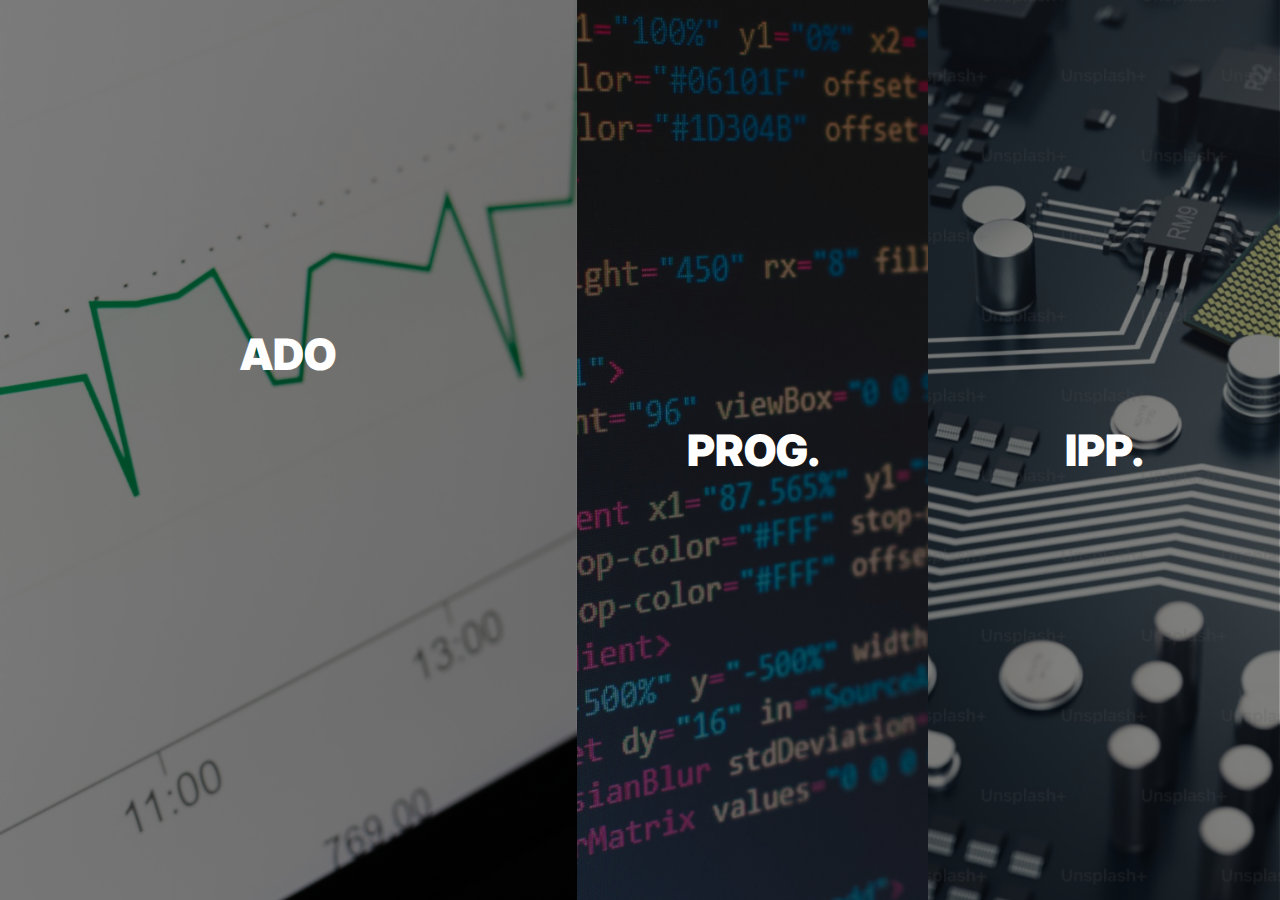
<file: index.html>
<!DOCTYPE html>
<html lang="en">
<head>
    <meta charset="UTF-8">
    <meta name="viewport" content="width=device-width, initial-scale=1.0">
    <link rel="preconnect" href="https://fonts.googleapis.com">
    <link rel="preconnect" href="https://fonts.gstatic.com" crossorigin>
    <link href="https://fonts.googleapis.com/css2?family=Inter:wght@100;200;300;400;500;600;700;800;900&display=swap" rel="stylesheet">
    <link rel="stylesheet" href="styles.css">
    <title>Document</title>
</head>
<body>
    <div class="orientaciones">
        <div class="orientaciones__orientation">
            <a href="ado.html"><h2>ADO</h2></a>
            <p class="orientaciones__desc">El técnico en Administración de las Organizaciones al terminar sus estudios estará capacitado para administrar eficientemente recursos e insertarse profesionalmente en todo tipo de organizaciones, adaptándose al cambio creciente de tecnologías y mercados a través del desarrollo de un perfil profesional proactivo e innovador.</p>
        </div>
        <div class="orientaciones__orientation">
            <a href="prog.html"><h2>PROG.</h2></a>
            <p class="orientaciones__desc">El Técnico en Programación está capacitado para resolver los diferentes problemas que se presenten en el ejercicio de su profesión.</p>
        </div>
        <div class="orientaciones__orientation">
            <a href="ipp.html"><h2>IPP.</h2></a>
            <p class="orientaciones__desc">El técnico en Informática Personal y Profesional estará capacitado para desarrollar las competencias generales y especificas para: montar e instalar, operar y mantener los componentes, productos, equipos e instalaciones informáticas y electrónicas.</p>
        </div>
    </div>
</body>
</html>
</file>
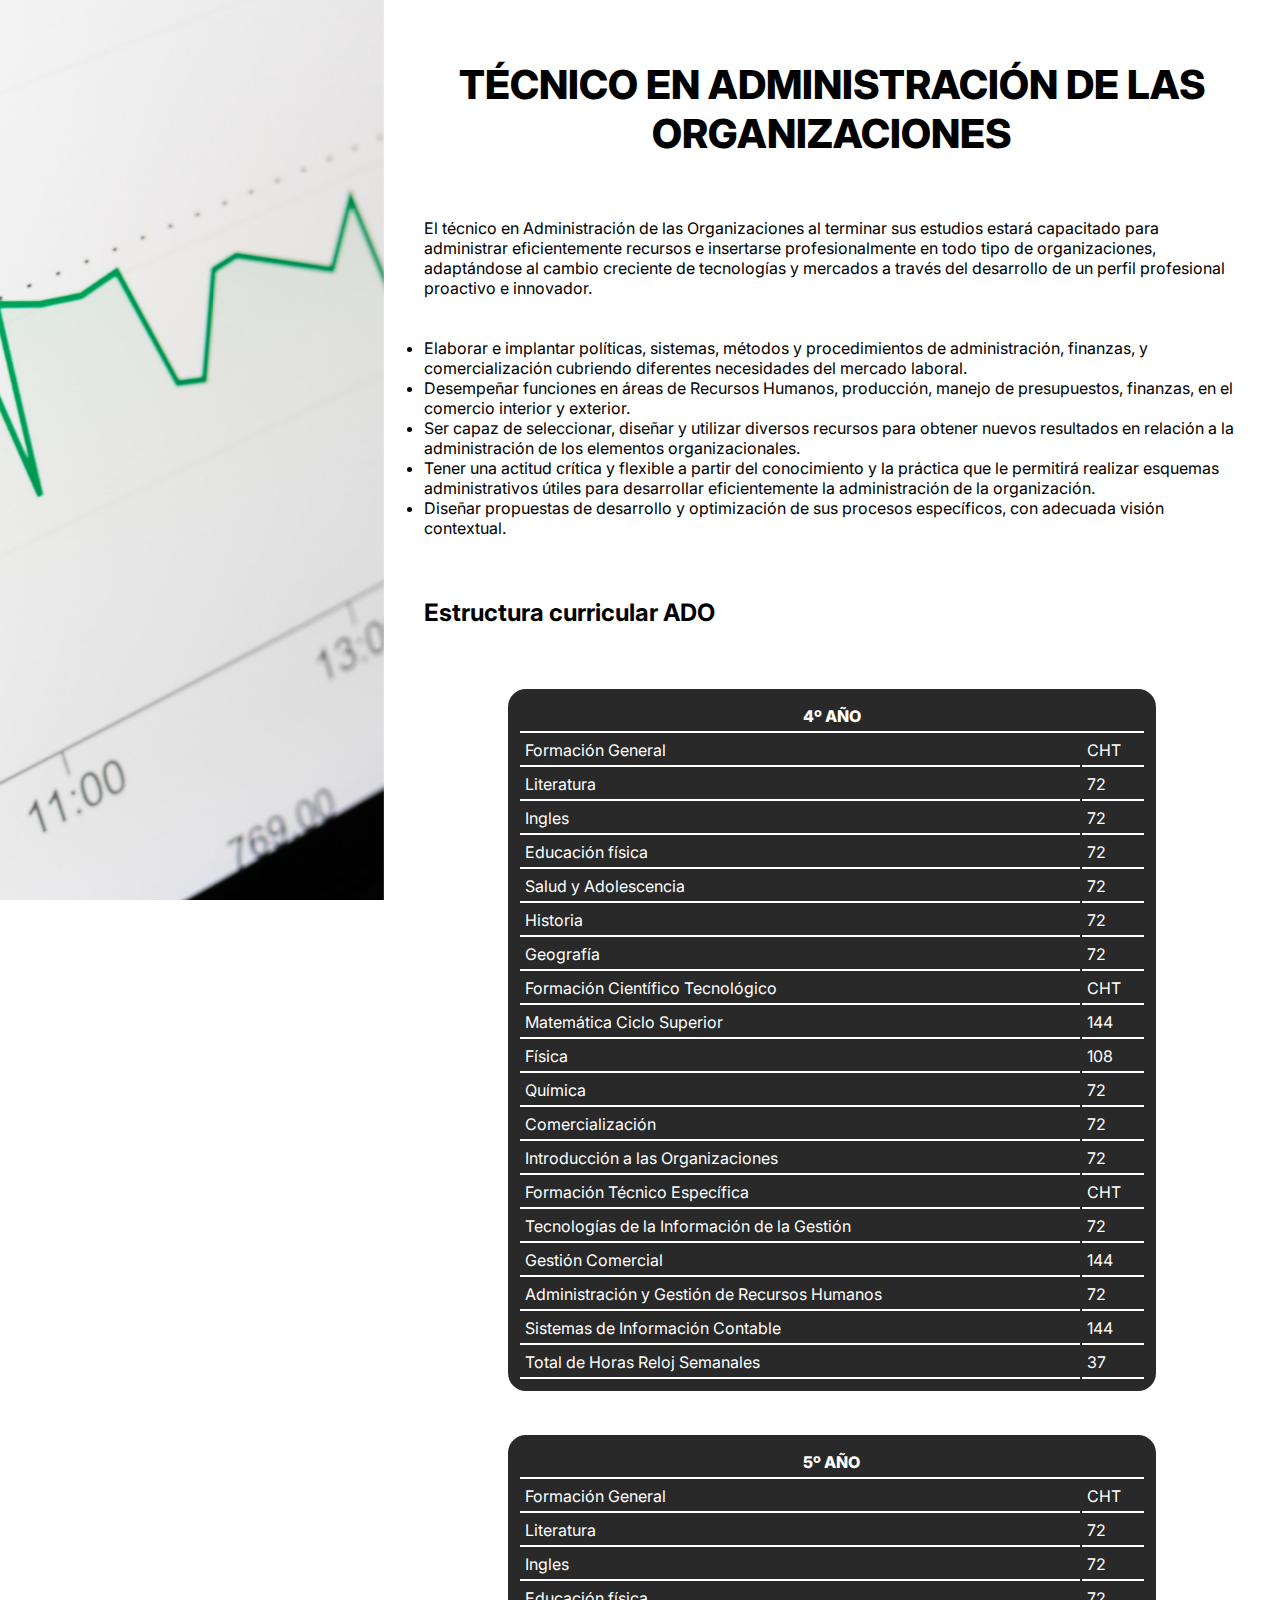
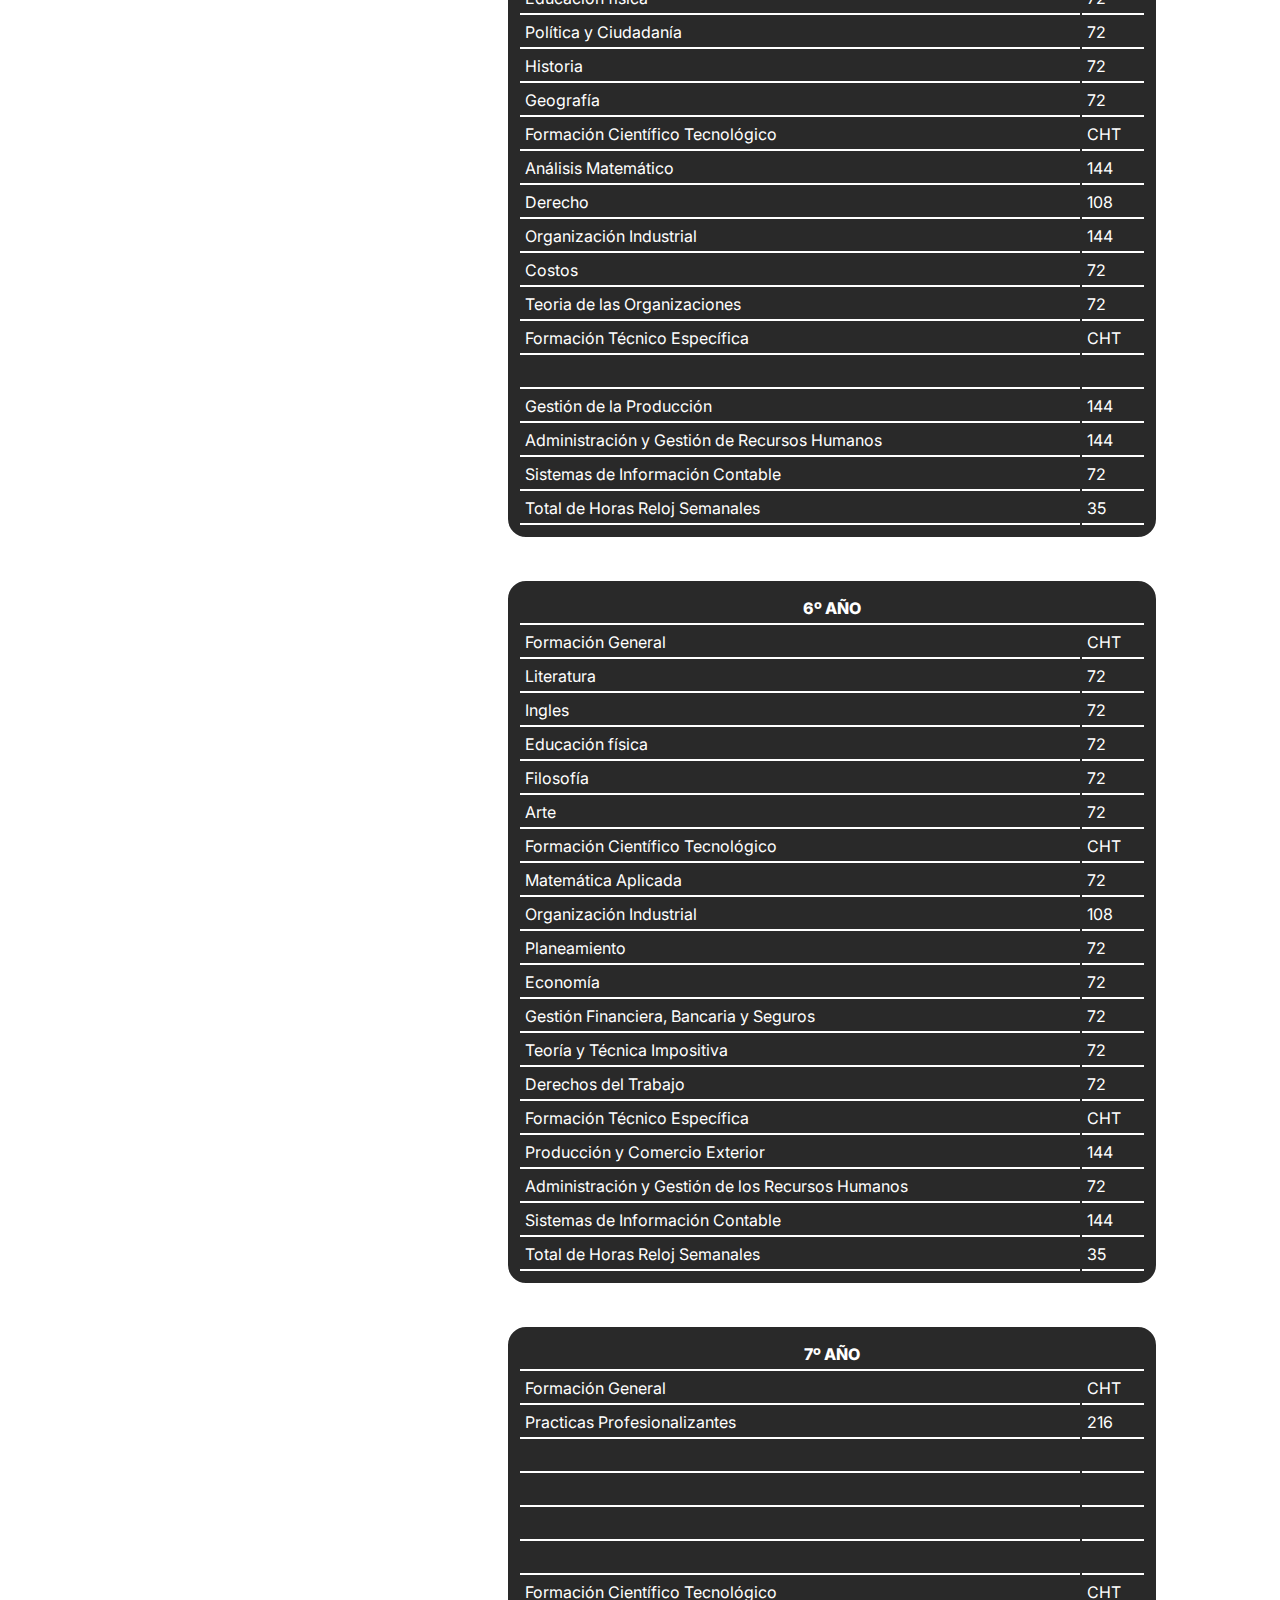
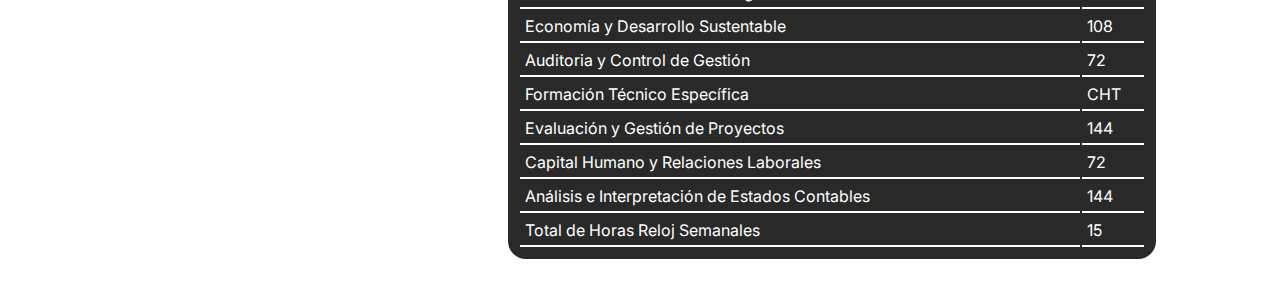
<file: ado.html>
<!DOCTYPE html>
<html lang="en">
<head>
    <meta charset="UTF-8">
    <meta name="viewport" content="width=device-width, initial-scale=1.0">
    <link rel="preconnect" href="https://fonts.googleapis.com">
    <link rel="preconnect" href="https://fonts.gstatic.com" crossorigin>
    <link href="https://fonts.googleapis.com/css2?family=Inter:wght@100;200;300;400;500;600;700;800;900&display=swap" rel="stylesheet">
    <link rel="stylesheet" href="css/ado.css">   
    <title>Document</title>
</head>
<body>
    <div class="container">
        <div class="izquierda"></div>

        <div class="derecha">
            <h1>TÉCNICO EN ADMINISTRACIÓN DE LAS ORGANIZACIONES</h1>
            <p>El técnico en Administración de las Organizaciones al terminar sus estudios estará capacitado para administrar eficientemente recursos e insertarse profesionalmente en todo tipo de organizaciones, adaptándose al cambio creciente de tecnologías y mercados a través del desarrollo de un perfil profesional proactivo e innovador.</p>
            <ul>
                <li>Elaborar e implantar políticas, sistemas, métodos y procedimientos de administración, finanzas, y comercialización cubriendo diferentes necesidades del mercado laboral.</li>
                <li>Desempeñar funciones en áreas de Recursos Humanos, producción, manejo de presupuestos, finanzas, en el comercio interior y exterior.</li>
                <li>Ser capaz de seleccionar, diseñar y utilizar diversos recursos para obtener nuevos resultados en relación a la administración de los elementos organizacionales.</li>
                <li>Tener una actitud crítica y flexible a partir del conocimiento y la práctica que le permitirá realizar esquemas administrativos útiles para desarrollar eficientemente la administración de la organización.</li>
                <li>Diseñar propuestas de desarrollo y optimización de sus procesos específicos, con adecuada visión contextual.</li>
            </ul>

            <h2>Estructura curricular ADO</h2>

            <div class="cuarto">

              <table class="curricula">
              
                <tr>
              
                  <td colspan="2" class="anio">4º AÑO</td>
              
                </tr>
              
                <tr>
              
                  <td width="90%" class="sub_tit">Formación General</td>
              
                  <td width="10%" class="hora">CHT</td>
              
                </tr>
              
                <tr>
              
                  <td class="materias">Literatura</td>
              
                  <td class="hora">72</td>
              
                </tr>
              
                <tr>
              
                  <td class="materias">Ingles</td>
              
                  <td class="hora">72</td>
              
                </tr>
              
                <tr>
              
                  <td class="materias">Educación física</td>
              
                  <td class="hora">72</td>
              
                </tr>
              
                <tr>
              
                  <td class="materias">Salud y Adolescencia</td>
              
                  <td class="hora">72</td>
              
                </tr>
              
                <tr>
              
                  <td class="materias">Historia</td>
              
                  <td class="hora">72</td>
              
                </tr>
              
                
              
                <tr>
              
                  <td class="materias">Geografía</td>
              
                  <td class="hora">72</td>
              
                </tr>
              
                
              
                <tr>
              
                  <td class="sub_tit">Formación Científico Tecnológico</td>
              
                  <td class="hora">CHT</td>
              
                </tr>
              
                <tr>
              
                  <td class="materias">Matemática Ciclo Superior </td>
              
                  <td class="hora">144</td>
              
                </tr>
              
                <tr>
              
                  <td class="materias">Física</td>
              
                  <td class="hora">108</td>
              
                </tr>
              
                <tr>
              
                  <td class="materias">Química</td>
              
                  <td class="hora">72</td>
              
                </tr>
              
                <tr>
              
                  <td class="materias">Comercialización</td>
              
                  <td class="hora">72</td>
              
                </tr>
              
                <tr>
              
                  <td class="materias">Introducción a las Organizaciones  </td>
              
                  <td class="hora">72</td>
              
                </tr>
              
              
              
                <tr>
              
                  <td class="sub_tit">Formación Técnico Específica </td>
              
                  <td class="hora">CHT</td>
              
                </tr>
              
                <tr>
              
                  <td class="materias">Tecnologías de la Información de la Gestión </td>
              
                  <td class="hora">72</td>
              
                </tr>
              
                <tr>
              
                  <td class="materias">Gestión Comercial </td>
              
                  <td class="hora">144</td>
              
                </tr>
              
                <tr>
              
                  <td class="materias">Administración y Gestión de Recursos Humanos </td>
              
                  <td class="hora">72</td>
              
                </tr>
              
                <tr>
              
                  <td class="materias">Sistemas de Información Contable </td>
              
                  <td class="hora">144</td>
              
                </tr>
              
                <tr>
              
                  <td class="total">Total de Horas Reloj Semanales </td>
              
                  <td class="total">37</td>
              
                </tr>
              
              </table>
              
              </div>
              
              
              
              
              
              <div class="quinto">
              
              <table class="curricula">
              
                <tr>
              
                  <td colspan="2" class="anio">5º AÑO</td>
              
                </tr>
              
                <tr>
              
                  <td width="90%" class="sub_tit">Formación General</td>
              
                  <td width="10%" class="hora">CHT</td>
              
                </tr>
              
                <tr>
              
                  <td class="materias">Literatura</td>
              
                  <td class="hora">72</td>
              
                </tr>
              
                <tr>
              
                  <td class="materias">Ingles</td>
              
                  <td class="hora">72</td>
              
                </tr>
              
                <tr>
              
                  <td class="materias">Educación física</td>
              
                  <td class="hora">72</td>
              
                </tr>
              
                <tr>
              
                  <td class="materias">Política y Ciudadanía </td>
              
                  <td class="hora">72</td>
              
                </tr>
              
                <tr>
              
                  <td class="materias">Historia</td>
              
                  <td class="hora">72</td>
              
                </tr>
              
                
              
                <tr>
              
                  <td class="materias">Geografía</td>
              
                  <td class="hora">72</td>
              
                </tr>
              
                
              
                <tr>
              
                  <td class="sub_tit">Formación Científico Tecnológico</td>
              
                  <td class="hora">CHT</td>
              
                </tr>
              
                <tr>
              
                  <td class="materias">Análisis Matemático </td>
              
                  <td class="hora">144</td>
              
                </tr>
              
                <tr>
              
                  <td class="materias">Derecho</td>
              
                  <td class="hora">108</td>
              
                </tr>
              
                <tr>
              
                  <td class="materias">Organización Industrial </td>
              
                  <td class="hora">144</td>
              
                </tr>
              
                <tr>
              
                  <td class="materias">Costos</td>
              
                  <td class="hora">72</td>
              
                </tr>
              
                <tr>
              
                  <td class="materias">Teoria de las Organizaciones </td>
              
                  <td class="hora">72</td>
              
                </tr>
              
                
              
                <tr>
              
                  <td class="sub_tit">Formación Técnico Específica </td>
              
                  <td class="hora">CHT</td>
              
                </tr>
              
                <tr class="espacio">
              
                  <td class="materias">&nbsp;</td>
              
                  <td class="hora">&nbsp;</td>
              
                </tr>
              
                <tr>
              
                  <td class="materias">Gestión de la Producción </td>
              
                  <td class="hora">144</td>
              
                </tr>
              
                <tr>
              
                  <td class="materias">Administración y Gestión de Recursos Humanos </td>
              
                  <td class="hora">144</td>
              
                </tr>
              
                <tr>
              
                  <td class="materias">Sistemas de Información Contable </td>
              
                  <td class="hora">72</td>
              
                </tr>
              
                <tr>
              
                  <td class="total">Total de Horas Reloj Semanales </td>
              
                  <td class="total">35</td>
              
                </tr>
              
              </table>
              
              </div>
              
              
              
              
              
              
              
              
              
              
              
              
              
              <div class="sexto">
              
              <table class="curricula">
              
                <tr>
              
                  <td colspan="2" class="anio">6º AÑO</td>
              
                </tr>
              
                <tr>
              
                  <td width="90%" class="sub_tit">Formación General</td>
              
                  <td width="10%" class="hora">CHT</td>
              
                </tr>
              
                <tr>
              
                  <td class="materias">Literatura</td>
              
                  <td class="hora">72</td>
              
                </tr>
              
                <tr>
              
                  <td class="materias">Ingles</td>
              
                  <td class="hora">72</td>
              
                </tr>
              
                <tr>
              
                  <td class="materias">Educación física</td>
              
                  <td class="hora">72</td>
              
                </tr>
              
                <tr>
              
                  <td class="materias">Filosofía</td>
              
                  <td class="hora">72</td>
              
                </tr>
              
                <tr>
              
                  <td class="materias">Arte</td>
              
                  <td class="hora">72</td>
              
                </tr>
              
                
              
               
              
                <tr>
              
                  <td class="sub_tit">Formación Científico Tecnológico</td>
              
                  <td class="hora">CHT</td>
              
                </tr>
              
                <tr>
              
                  <td class="materias">Matemática Aplicada </td>
              
                  <td class="hora">72</td>
              
                </tr>
              
                <tr>
              
                  <td class="materias">Organización Industrial </td>
              
                  <td class="hora">108</td>
              
                </tr>
              
                <tr>
              
                  <td class="materias">Planeamiento</td>
              
                  <td class="hora">72</td>
              
                </tr>
              
                <tr>
              
                  <td class="materias">Economía</td>
              
                  <td class="hora">72</td>
              
                </tr>
              
                <tr>
              
                  <td class="materias">Gestión Financiera, Bancaria y Seguros </td>
              
                  <td class="hora">72</td>
              
                </tr>
              
                <tr>
              
                  <td class="materias">Teoría y Técnica Impositiva </td>
              
                  <td class="hora">72</td>
              
                </tr>
              
                <tr>
              
                  <td class="materias">Derechos del Trabajo </td>
              
                  <td class="hora">72</td>
              
                </tr>
              
                
              
                
              
                <tr>
              
                  <td class="sub_tit">Formación Técnico Específica </td>
              
                  <td class="hora">CHT</td>
              
                </tr>
              
                <tr>
              
                  <td class="materias">Producción y Comercio Exterior </td>
              
                  <td class="hora">144</td>
              
                </tr>
              
                <tr>
              
                  <td class="materias">Administración y Gestión de los Recursos Humanos </td>
              
                  <td class="hora">72</td>
              
                </tr>
              
                <tr>
              
                  <td class="materias">Sistemas de Información Contable </td>
              
                  <td class="hora">144</td>
              
                </tr>
              
                
              
                <tr>
              
                  <td class="total">Total de Horas Reloj Semanales </td>
              
                  <td class="total">35</td>
              
                </tr>
              
              </table>
              
              </div>
              
              
              
              <div class="septimo">
              
              <table class="curricula">
              
                <tr>
              
                  <td colspan="2" class="anio">7º AÑO</td>
              
                </tr>
              
                <tr>
              
                  <td width="90%" class="sub_tit">Formación General</td>
              
                  <td width="10%" class="hora">CHT</td>
              
                </tr>
              
                <tr>
              
                  <td class="materias">Practicas Profesionalizantes </td>
              
                  <td class="hora">216</td>
              
                </tr>
              
                <tr class="espacio">
              
                  <td class="materias">&nbsp;</td>
              
                  <td class="hora">&nbsp;</td>
              
                </tr>
              
                <tr class="espacio">
              
                  <td class="materias">&nbsp;</td>
              
                  <td class="hora">&nbsp;</td>
              
                </tr>
              
                <tr class="espacio">
              
                  <td class="materias">&nbsp;</td>
              
                  <td class="hora">&nbsp;</td>
              
                </tr>
              
                <tr class="espacio">
              
                  <td class="materias">&nbsp;</td>
              
                  <td class="hora">&nbsp;</td>
              
                </tr>
              
                
              
                
              
                
              
                <tr>
              
                  <td class="sub_tit">Formación Científico Tecnológico</td>
              
                  <td class="hora">CHT</td>
              
                </tr>
              
                <tr>
              
                  <td class="materias">Economía y Desarrollo Sustentable </td>
              
                  <td class="hora">108</td>
              
                </tr>
              
                <tr>
              
                  <td class="materias">Auditoria y Control de Gestión </td>
              
                  <td class="hora">72</td>
              
                </tr>
              
              
                
              
               
              
                <tr>
              
                  <td class="sub_tit">Formación Técnico Específica </td>
              
                  <td class="hora">CHT</td>
              
                </tr>
              
                <tr>
              
                  <td class="materias">Evaluación y Gestión de Proyectos </td>
              
                  <td class="hora">144</td>
              
                </tr>
              
                <tr>
              
                  <td class="materias">Capital Humano y Relaciones Laborales </td>
              
                  <td class="hora">72</td>
              
                </tr>
              
                <tr>
              
                  <td class="materias">Análisis e Interpretación de Estados Contables </td>
              
                  <td class="hora">144</td>
              
                </tr>
              
                
              
                <tr>
              
                  <td class="total">Total de Horas Reloj Semanales </td>
              
                  <td class="total">15</td>
              
                </tr>
              
              </table>
              
              </div>

                
        </div>
    </div>
</body>
</html>
</file>
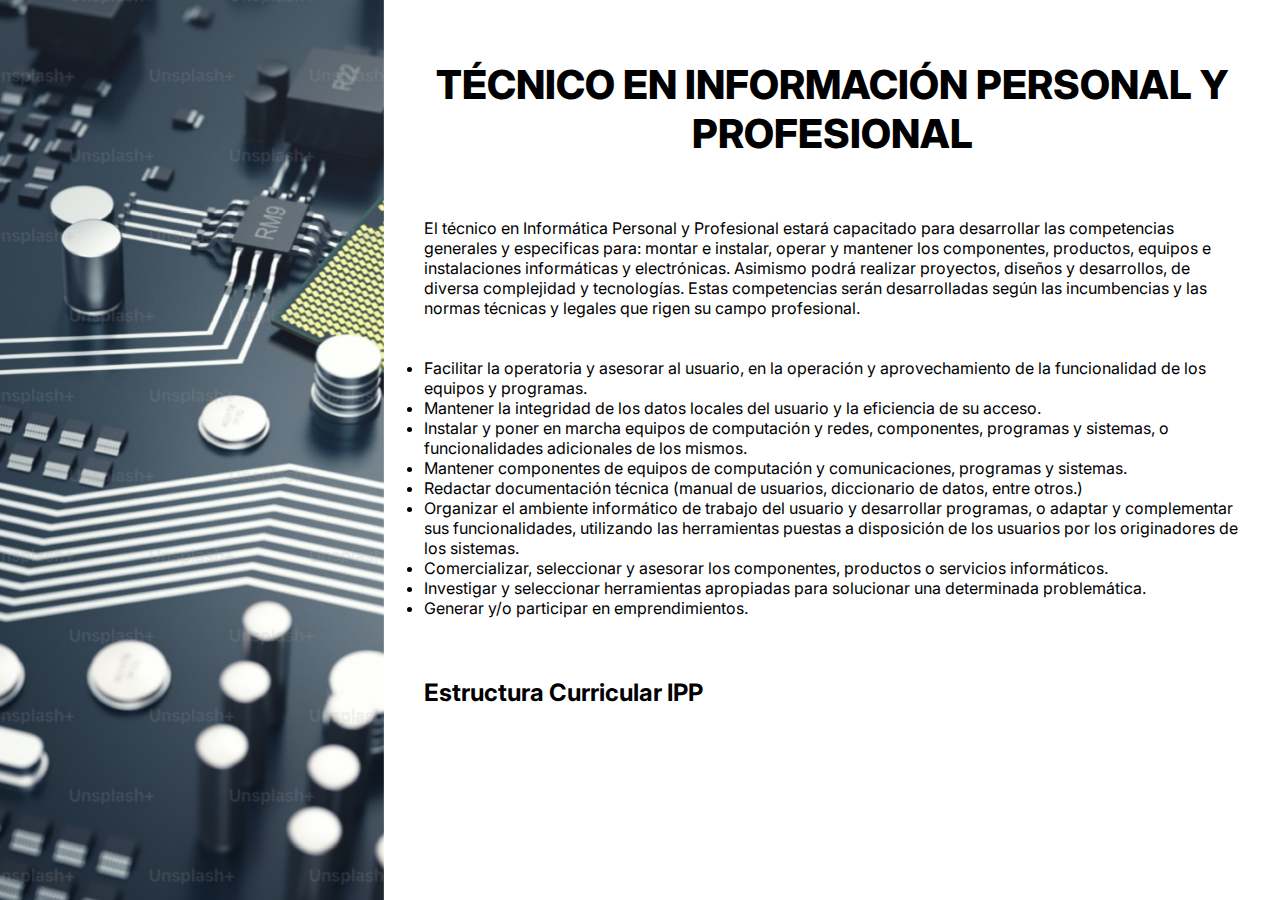
<file: ipp.html>
<!DOCTYPE html>
<html lang="en">
<head>
    <meta charset="UTF-8">
    <meta name="viewport" content="width=device-width, initial-scale=1.0">
    <link rel="preconnect" href="https://fonts.googleapis.com">
    <link rel="preconnect" href="https://fonts.gstatic.com" crossorigin>
    <link href="https://fonts.googleapis.com/css2?family=Inter:wght@100;200;300;400;500;600;700;800;900&display=swap" rel="stylesheet">
    <link rel="stylesheet" href="css/ipp.css">   
    <title>Document</title>
</head>
<body>
    <div class="container">
        <div class="izquierda"></div>

        <div class="derecha">
            <h1>TÉCNICO EN INFORMACIÓN PERSONAL Y PROFESIONAL</h1>
            <p>El técnico en Informática Personal y Profesional estará capacitado para desarrollar las competencias generales y especificas para: montar e instalar, operar y mantener los componentes, productos, equipos e instalaciones informáticas y electrónicas. Asimismo podrá realizar proyectos, diseños y desarrollos, de diversa complejidad y tecnologías. Estas competencias serán desarrolladas según las incumbencias y las normas técnicas y legales que rigen su campo profesional.</p>
            <ul>
                <li>Facilitar la operatoria y asesorar al usuario, en la operación y aprovechamiento de la funcionalidad de los equipos y programas.</li>
                <li>Mantener la integridad de los datos locales del usuario y la eficiencia de su acceso.</li>
                <li>Instalar y poner en marcha equipos de computación y redes, componentes, programas y sistemas, o funcionalidades adicionales de los mismos.</li>
                <li>Mantener componentes de equipos de computación y comunicaciones, programas y sistemas.</li>
                <li>Redactar documentación técnica (manual de usuarios, diccionario de datos, entre otros.)</li>
                <li>Organizar el ambiente informático de trabajo del usuario y desarrollar programas, o adaptar y complementar sus funcionalidades, utilizando las herramientas puestas a disposición de los usuarios por los originadores de los sistemas.</li>
                <li>Comercializar, seleccionar y asesorar los componentes, productos o servicios informáticos.</li>
                <li>Investigar y seleccionar herramientas apropiadas para solucionar una determinada problemática.</li>
                <li>Generar y/o participar en emprendimientos.</li>
            </ul>

            <h2>Estructura Curricular IPP</h2>

        </div>
    </div>
</body>
</html>
</file>
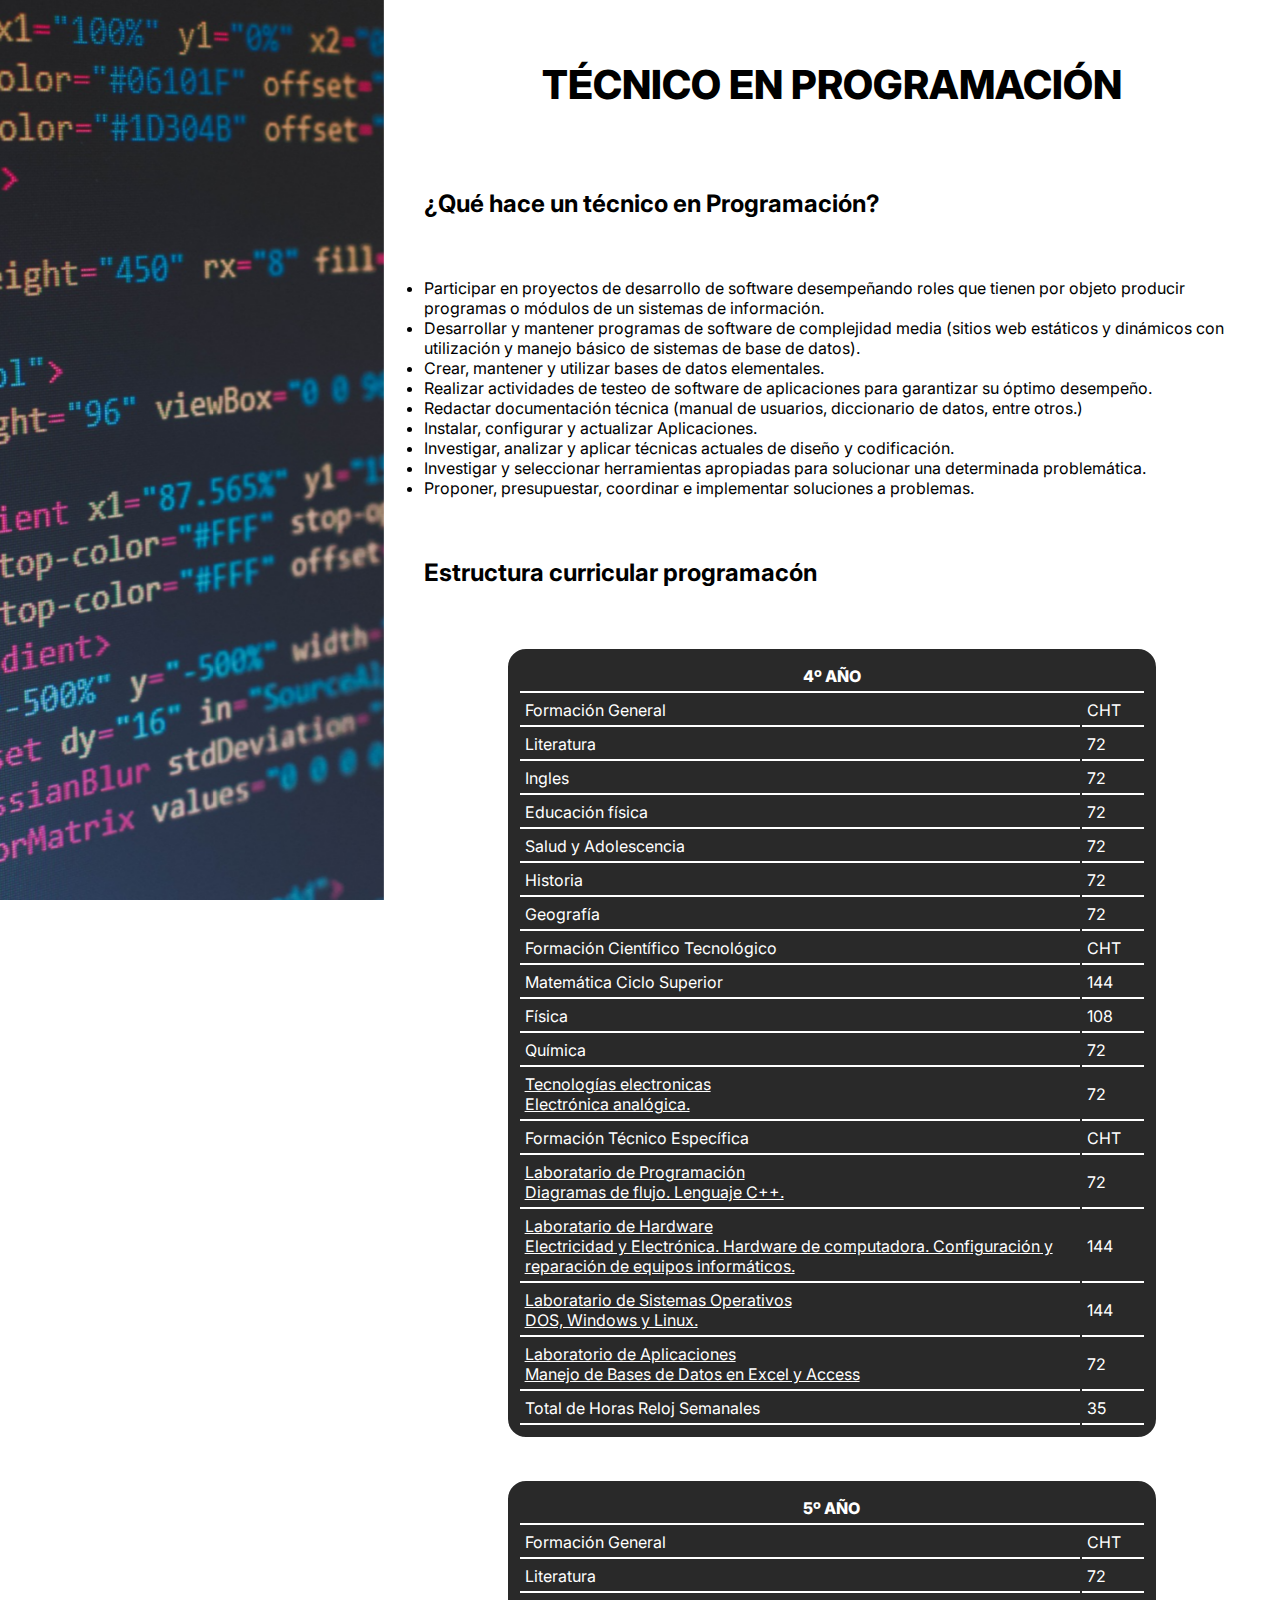
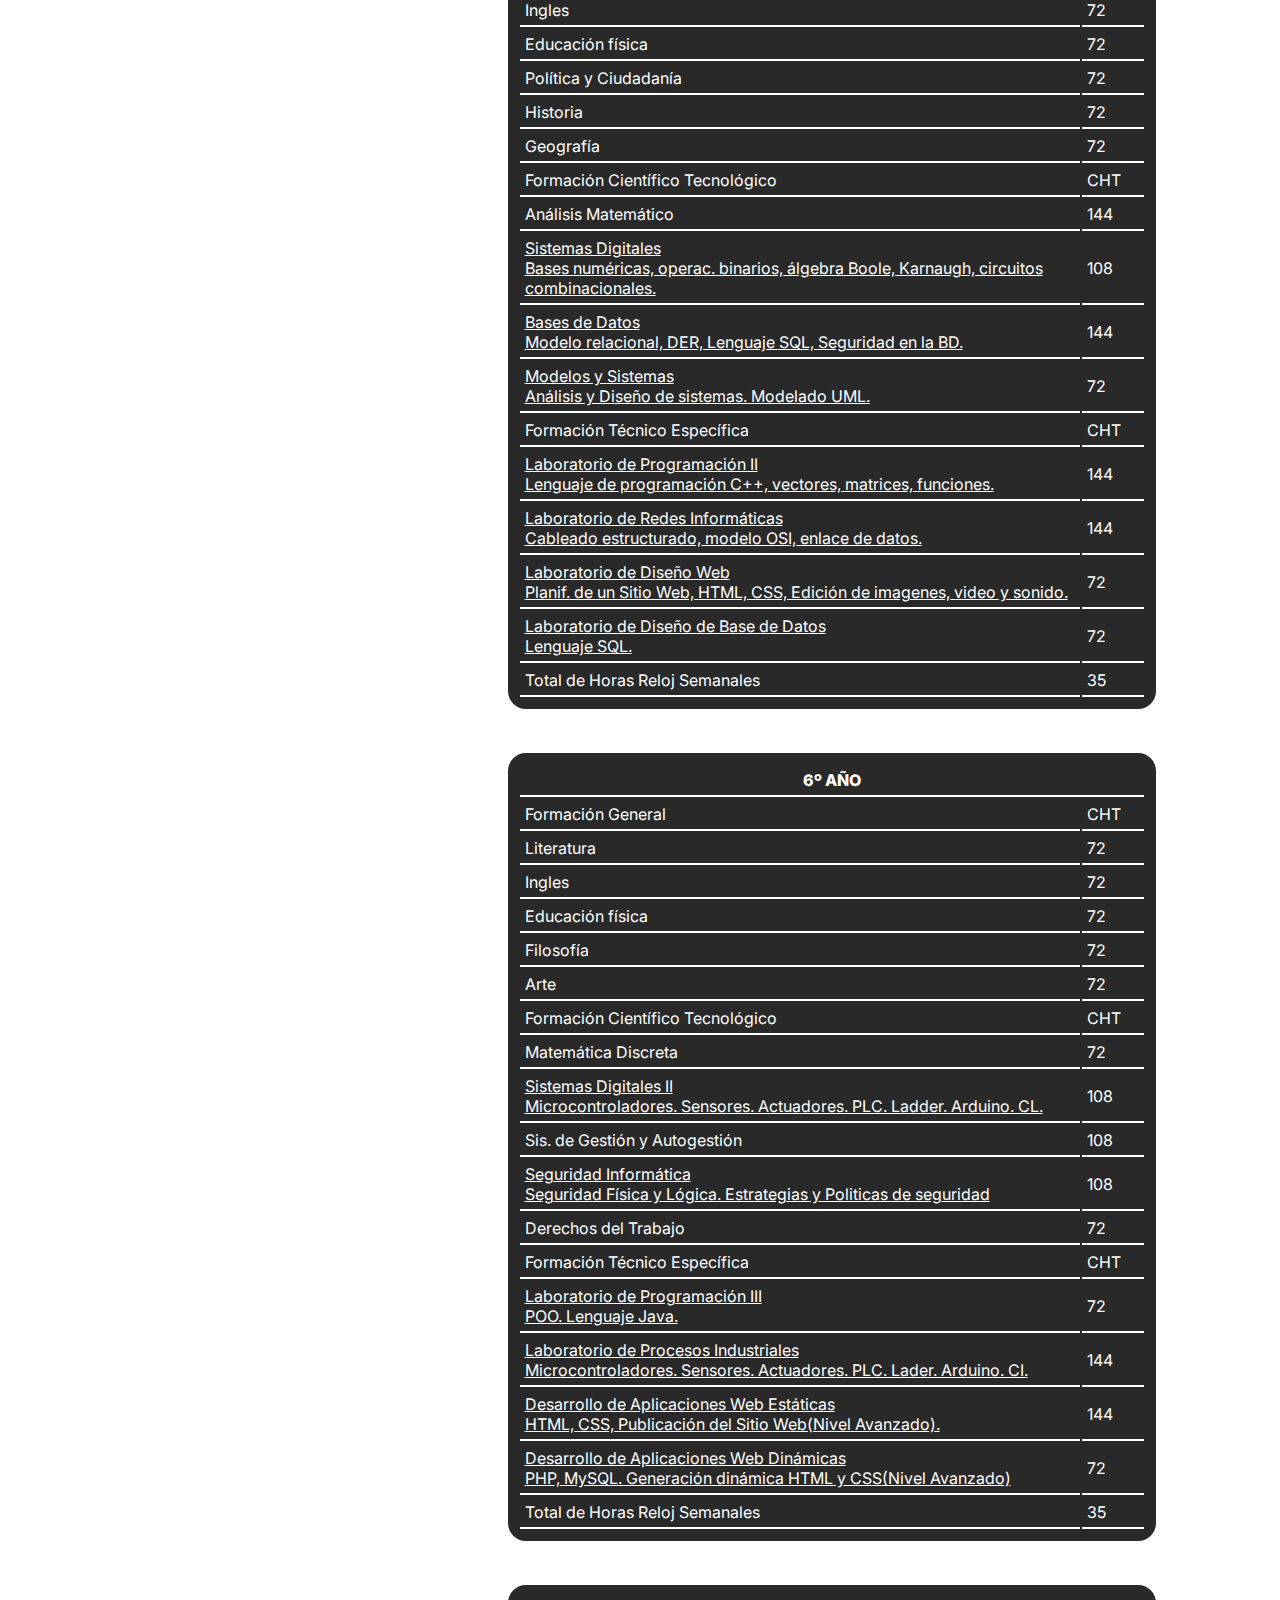
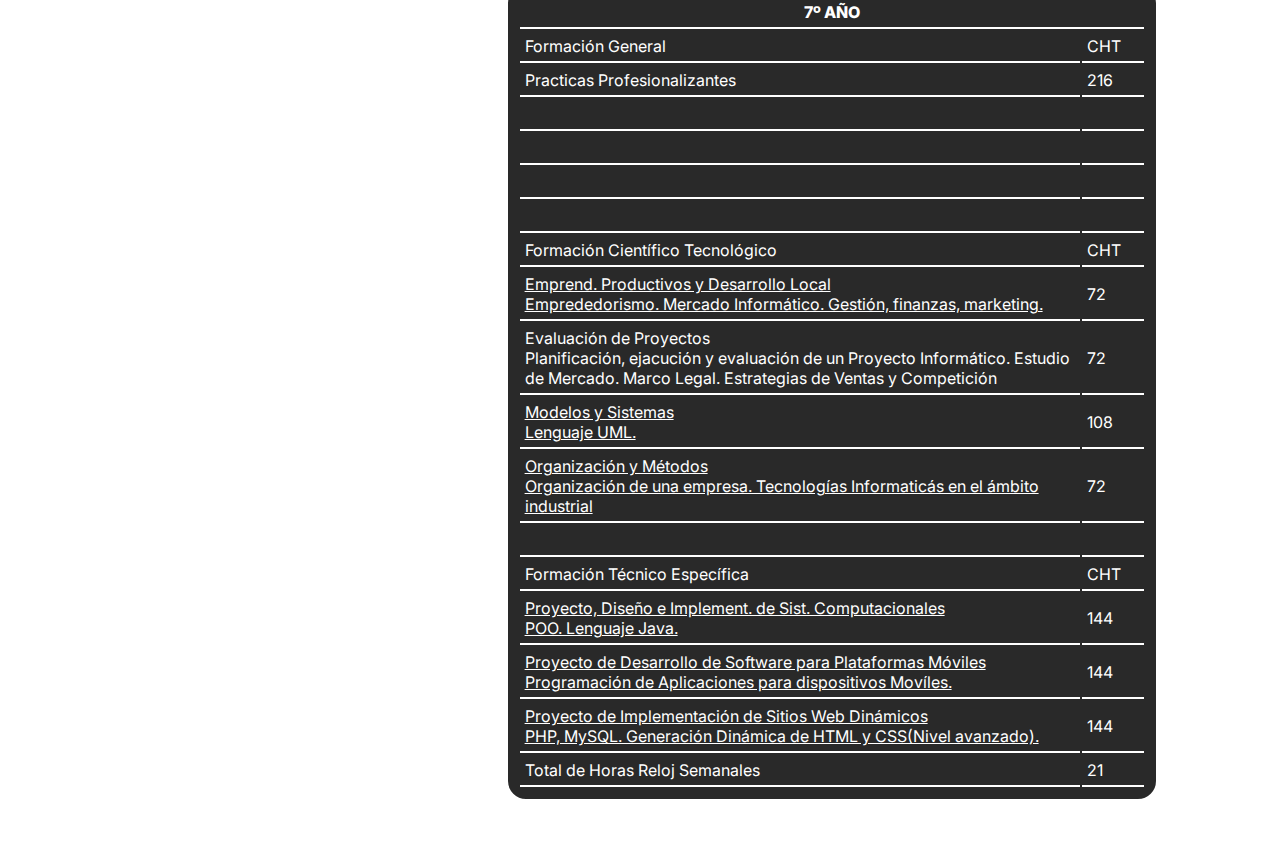
<file: prog.html>
<!DOCTYPE html>
<html lang="en">
<head>
    <meta charset="UTF-8">
    <meta name="viewport" content="width=device-width, initial-scale=1.0">
    <link rel="preconnect" href="https://fonts.googleapis.com">
    <link rel="preconnect" href="https://fonts.gstatic.com" crossorigin>
    <link href="https://fonts.googleapis.com/css2?family=Inter:wght@100;200;300;400;500;600;700;800;900&display=swap" rel="stylesheet">
    <link rel="stylesheet" href="css/prog.css">   
    <title>Document</title>
</head>
<body>
    <div class="container">
        <div class="izquierda"></div>

        <div class="derecha">
            <h1>TÉCNICO EN PROGRAMACIÓN</h1>
            <h2>¿Qué hace un técnico en Programación?</h2>
            <ul>
                <li>Participar en proyectos de desarrollo de software desempeñando roles que tienen por objeto producir programas o módulos de un sistemas de información.</li>
                <li>Desarrollar y mantener programas de software de complejidad media (sitios web estáticos y dinámicos con utilización y manejo básico de sistemas de base de datos).</li>
                <li>Crear, mantener y utilizar bases de datos elementales.</li>
                <li>Realizar actividades de testeo de software de aplicaciones para garantizar su óptimo desempeño.</li>
                <li>Redactar documentación técnica (manual de usuarios, diccionario de datos, entre otros.)</li>
                <li>Instalar, configurar y actualizar Aplicaciones.</li>
                <li>Investigar, analizar y aplicar técnicas actuales de diseño y codificación.</li>
                <li>Investigar y seleccionar herramientas apropiadas para solucionar una determinada problemática.</li>
                <li>Proponer, presupuestar, coordinar e implementar soluciones a problemas.</li>
            </ul>

            <h2>Estructura curricular programacón</h2>

            <div class="cuarto">
                <table class="curricula">
                  <tr>
                    <td colspan="2" class="anio"><p>4º AÑO</p></td>
                  </tr>
                  <tr>
                    <td width="90%" class="sub_tit">Formación General</td>
                    <td width="10%" class="hora">CHT</td>
                  </tr>
                  
                
                  <tr>
                <td class="materias">Literatura</td>
                
                    <td class="hora">72</td>
                  </tr>
                
                
                
                  <tr>
                    <td class="materias">Ingles</td>
                    <td class="hora">72</td>
                  </tr>
                  <tr>
                    <td class="materias">Educación física</td>
                    <td class="hora">72</td>
                  </tr>
                  <tr>
                    <td class="materias">Salud y Adolescencia</td>
                    <td class="hora">72</td>
                  </tr>
                  <tr>
                    <td class="materias">Historia</td>
                    <td class="hora">72</td>
                  </tr>
                  
                  <tr>
                    <td class="materias">Geografía</td>
                    <td class="hora">72</td>
                  </tr>
                  
                  <tr>
                    <td class="sub_tit"><p id="fct4">Formación Científico Tecnológico</p></td>
                    <td class="hora">CHT</td>
                  </tr>
                  <tr>
                    <td class="materias">Matemática Ciclo Superior </td>
                    <td class="hora">144</td>
                  </tr>
                  <tr>
                    <td class="materias">Física</td>
                    <td class="hora">108</td>
                  </tr>
                  <tr>
                    <td class="materias">Química</td>
                    <td class="hora">72</td>
                  </tr>
                  <tr>
                    <td class="materias"><a href="#fct4">Tecnologías electronicas
                     <span><h3>  </h3> Electrónica analógica.</span></a></td>
                
                
                     </td>
                    <td class="hora">72</td>
                  </tr>
                
                  <tr>
                    <td class="sub_tit"><p id="fte4">Formación Técnico Específica</p> </td>
                    <td class="hora">CHT</td>
                  </tr>
                  <tr>
                    <td class="materias"><a href="#fte4">Laboratario de Programación
                     <span><h3>  </h3> Diagramas de flujo. Lenguaje C++.</span></a></td>
                
                
                
                    <td class="hora">72</td>
                  </tr>
                  <tr>
                     <td class="materias"><a href="#fte4">Laboratario de Hardware
                     <span><h3>  </h3> Electricidad y Electrónica. Hardware de computadora. Configuración y reparación de equipos informáticos.</span></a></td>
                
                
                    <td class="hora">144</td>
                  </tr>
                  <tr>
                     <td class="materias"><a href="#fte4">Laboratario de Sistemas  Operativos
                     <span><h3>  </h3>DOS, Windows y Linux.</span></a></td>
                
                    <td class="hora">144</td>
                  </tr>
                  <tr>
                    <td class="materias"><a href="#fte4">Laboratorio de Aplicaciones
                     <span><h3>  </h3> Manejo de Bases de Datos en Excel y Access</span></a>
                 </td>
                
                    <td class="hora">72</td>
                  </tr>
                  <tr>
                    <td class="total">Total de Horas Reloj Semanales </td>
                    <td class="total">35</td>
                  </tr>
                </table>
                </div>

                <div class="quinto">

                    <table class="curricula">
                    
                      <tr>
                    
                        <td colspan="2" class="anio"><p>5º AÑO</p></td>
                    
                      </tr>
                    
                      <tr>
                    
                        <td width="90%" class="sub_tit">Formación General</td>
                    
                        <td width="10%" class="hora">CHT</td>
                    
                      </tr>
                    
                      <tr>
                    
                        <td class="materias">Literatura</td>
                    
                        <td class="hora">72</td>
                    
                      </tr>
                    
                      <tr>
                    
                        <td class="materias">Ingles</td>
                    
                        <td class="hora">72</td>
                    
                      </tr>
                    
                      <tr>
                    
                        <td class="materias">Educación física</td>
                    
                        <td class="hora">72</td>
                    
                      </tr>
                    
                      <tr>
                    
                        <td class="materias">Política y Ciudadanía </td>
                    
                        <td class="hora">72</td>
                    
                      </tr>
                    
                      <tr>
                    
                        <td class="materias">Historia</td>
                    
                        <td class="hora">72</td>
                    
                      </tr>
                    
                      
                    
                      <tr>
                    
                        <td class="materias">Geografía</td>
                    
                        <td class="hora">72</td>
                    
                      </tr>
                    
                      
                    
                      <tr>
                    
                        <td class="sub_tit"><p id="fct5">Formación Científico Tecnológico</p></td>
                    
                        <td class="hora">CHT</td>
                    
                      </tr>
                    
                      <tr>
                    
                        <td class="materias">Análisis Matemático </td>
                    
                        <td class="hora">144</td>
                    
                      </tr>
                    
                      <tr>
                    
                        <td class="materias"><a href="#fct5">Sistemas Digitales 
                          <span><h3>  </h3> Bases numéricas, operac. binarios, álgebra Boole, Karnaugh, circuitos combinacionales.</span></a></td>
                    
                        <td class="hora">108</td>
                    
                      </tr>
                    
                      <tr>
                    
                        <td class="materias"><a href="#fct5">Bases de Datos 
                          <span><h3>  </h3> Modelo relacional, DER, Lenguaje SQL, Seguridad en la BD.</span></a></td>
                    
                        <td class="hora">144</td>
                    
                      </tr>
                    
                      <tr>
                    
                        <td class="materias"> <a href="#fct5">Modelos y Sistemas 
                          <span><h3>  </h3> Análisis y Diseño de sistemas. Modelado UML.</span></a></td>
                    
                        <td class="hora">72</td>
                    
                      </tr>
                    
                      
                    
                      <tr>
                    
                        <td class="sub_tit"><p id="fte5">Formación Técnico Específica </p></td>
                    
                        <td class="hora">CHT</td>
                    
                      </tr>
                    
                      <tr>
                    
                        <td class="materias"><a href="#fte5">Laboratorio de Programación II 
                          <span><h3>  </h3> Lenguaje de programación C++, vectores, matrices, funciones. </span></a></td>
                    
                        <td class="hora">144</td>
                    
                      </tr>
                    
                      <tr>
                    
                        <td class="materias"><a href="#fte5">Laboratorio de Redes Informáticas 
                        <span><h3>  </h3> Cableado estructurado, modelo OSI, enlace de datos. </span></a></td>
                    
                        <td class="hora">144</td>
                    
                      </tr>
                    
                      <tr>
                    
                        <td class="materias"><a href="#fte5">Laboratorio de Diseño Web 
                        <span><h3>  </h3> Planif. de un Sitio Web, HTML, CSS, Edición de imagenes, video y sonido. </span></a></td>
                    
                        <td class="hora">72</td>
                    
                      </tr>
                    
                      <tr>
                    
                        <td class="materias"><a href="#fte5">Laboratorio de Diseño de Base de Datos
                        <span><h3>  </h3> Lenguaje SQL. </span></a></td>
                    
                        <td class="hora">72</td>
                    
                      </tr>
                    
                      <tr>
                    
                        <td class="total">Total de Horas Reloj Semanales </td>
                    
                        <td class="total">35</td>
                    
                      </tr>
                    
                    </table>
                    
                    </div>

                    <div class="sexto">

                        <table class="curricula">
                        
                          <tr>
                        
                            <td colspan="2" class="anio"><p>6º AÑO</p></td>
                        
                          </tr>
                        
                          <tr>
                        
                            <td width="90%" class="sub_tit">Formación General</td>
                        
                            <td width="10%" class="hora">CHT</td>
                        
                          </tr>
                        
                          <tr>
                        
                            <td class="materias">Literatura</td>
                        
                            <td class="hora">72</td>
                        
                          </tr>
                        
                          <tr>
                        
                            <td class="materias">Ingles</td>
                        
                            <td class="hora">72</td>
                        
                          </tr>
                        
                          <tr>
                        
                            <td class="materias">Educación física</td>
                        
                            <td class="hora">72</td>
                        
                          </tr>
                        
                          <tr>
                        
                            <td class="materias">Filosofía</td>
                        
                            <td class="hora">72</td>
                        
                          </tr>
                        
                          <tr>
                        
                            <td class="materias">Arte</td>
                        
                            <td class="hora">72</td>
                        
                          </tr>
                        
                          
                        
                         
                        
                          <tr>
                        
                            <td class="sub_tit"><p id="fct6">Formación Científico Tecnológico</p></td>
                        
                            <td class="hora">CHT</td>
                        
                          </tr>
                        
                          <tr>
                        
                            <td class="materias">Matemática Discreta </td>
                        
                            <td class="hora">72</td>
                        
                          </tr>
                        
                          <tr>
                        
                            <td class="materias"><a href="#fct6">Sistemas Digitales II<span><h3>  </h3> Microcontroladores. Sensores. Actuadores. PLC. Ladder. Arduino. CL. </span></a></td>
                        
                            <td class="hora">108</td>
                        
                          </tr>
                        
                          <tr>
                        
                            <td class="materias">Sis. de Gestión y Autogestión </td>
                        
                            <td class="hora">108</td>
                        
                          </tr>
                        
                          <tr>
                        
                            <td class="materias"><a href="#fct6">Seguridad Informática <span><h3>  </h3> Seguridad Física y Lógica. Estrategias y Politicas de seguridad</span></a></td>
                        
                            <td class="hora">108</td>
                        
                          </tr>
                        
                          <tr>
                        
                            <td class="materias">Derechos del Trabajo  </td>
                        
                            <td class="hora">72</td>
                        
                          </tr>
                        
                          
                        
                          <tr>
                        
                            <td class="sub_tit"><p id="fte6">Formación Técnico Específica </p>
                            </td>
                        
                            <td class="hora">CHT</td>
                        
                          </tr>
                        
                          <tr>
                        
                            <td class="materias"><a href="#fte6">Laboratorio de Programación III <span><h3>  </h3> POO. Lenguaje Java. </span></a></td>
                        
                            <td class="hora">72</td>
                        
                          </tr>
                        
                          <tr>
                        
                            <td class="materias"><a href="#fte6">Laboratorio de Procesos Industriales <span><h3>   </h3>Microcontroladores. Sensores. Actuadores. PLC. Lader. Arduino. CI. </span></a></td>
                        
                            <td class="hora">144</td>
                        
                          </tr>
                        
                          <tr>
                        
                            <td class="materias"><a href="#fte6">Desarrollo de Aplicaciones Web Estáticas  <span><h3>  </h3> HTML, CSS, Publicación del Sitio Web(Nivel Avanzado). </span></a></td>
                        
                            <td class="hora">144</td>
                        
                          </tr>
                        
                          <tr>
                        
                            <td class="materias"><a href="#fte6">Desarrollo de Aplicaciones Web Dinámicas <span><h3>  </h3> PHP, MySQL. Generación dinámica HTML y CSS(Nivel Avanzado)</span></a></td>
                        
                            <td class="hora">72</td>
                        
                          </tr>
                        
                          <tr>
                        
                            <td class="total">Total de Horas Reloj Semanales </td>
                        
                            <td class="total">35</td>
                        
                          </tr>
                        
                        </table>
                        
                        </div>

                        <div class="septimo">

                            <table class="curricula">
                            
                              <tr>
                            
                                <td colspan="2" class="anio"><p>7º AÑO</p></td>
                            
                              </tr>
                            
                              <tr>
                            
                                <td width="90%" class="sub_tit">Formación General</td>
                            
                                <td width="10%" class="hora">CHT</td>
                            
                              </tr>
                            
                              <tr>
                            
                                <td class="materias">Practicas Profesionalizantes </td>
                            
                                <td class="hora">216</td>
                            
                              </tr>
                            
                              <tr class="espacio">
                            
                                <td class="materias">&nbsp;</td>
                            
                                <td class="hora">&nbsp;</td>
                            
                              </tr>
                            
                              <tr class="espacio">
                            
                                <td class="materias">&nbsp;</td>
                            
                                <td class="hora">&nbsp;</td>
                            
                              </tr>
                            
                              <tr class="espacio">
                            
                                <td class="materias">&nbsp;</td>
                            
                                <td class="hora">&nbsp;</td>
                            
                              </tr>
                            
                              <tr class="espacio">
                            
                                <td class="materias">&nbsp;</td>
                            
                                <td class="hora">&nbsp;</td>
                            
                              </tr>
                            
                              
                            
                              
                            
                              
                            
                              <tr>
                            
                                <td class="sub_tit"><p id="fct7">Formación Científico Tecnológico</td>
                            
                                <td class="hora">CHT</td>
                            
                              </tr>
                            
                              <tr>
                            
                                <td class="materias"><a href="#fct7"> Emprend. Productivos y Desarrollo Local <span><h3>  </h3> Emprededorismo. Mercado Informático. Gestión, finanzas, marketing. </span></a></td>
                            
                                <td class="hora">72</td>
                            
                              </tr>
                            
                              <tr>
                            
                                <td class="materias"><a id="#fct7">Evaluación de Proyectos <span><h3>  </h3> Planificación, ejacución y evaluación de un Proyecto Informático. Estudio de Mercado. Marco Legal. Estrategias de Ventas y Competición</span></a></td>
                            
                                <td class="hora">72</td>
                            
                              </tr>
                            
                              <tr>
                            
                                <td class="materias"><a href="#fct7">Modelos y Sistemas <span><h3>  </h3> Lenguaje UML.</span></a></td>
                            
                                <td class="hora">108</td>
                            
                              </tr>
                            
                              <tr>
                            
                                <td class="materias"><a href="#fct7">Organización y Métodos <span><h3>  </h3> Organización de una empresa. Tecnologías Informaticás en el ámbito industrial</span></a></td>
                            
                                <td class="hora">72</td>
                            
                              </tr>
                            
                              <tr class="espacio">
                            
                                <td class="materias">&nbsp;</td>
                            
                                <td class="hora">&nbsp;</td>
                            
                              </tr>
                            
                             
                            
                              <tr>
                            
                                <td class="sub_tit"><p id="fte7" >Formación Técnico Específica </p></td>
                            
                                <td class="hora">CHT</td>
                            
                              </tr>
                            
                              <tr>
                            
                                <td class="materias"><a href="#fte7">Proyecto, Diseño e Implement. de Sist. Computacionales <span><h3>  </h3> POO. Lenguaje Java.</span></a></td>
                            
                                <td class="hora">144</td>
                            
                              </tr>
                            
                              <tr>
                            
                                <td class="materias"><a href="#fte7">Proyecto de Desarrollo de Software para Plataformas Móviles <span><h3>  </h3> Programación de Aplicaciones para dispositivos Movíles.</span></a></td>
                            
                                <td class="hora">144</td>
                            
                              </tr>
                            
                              <tr>
                            
                                <td class="materias"><a href="#fte7">Proyecto de Implementación de Sitios Web Dinámicos <span><h3>  </h3> PHP, MySQL. Generación Dinámica de HTML y CSS(Nivel avanzado).</span></a></td>
                            
                                <td class="hora">144</td>
                            
                              </tr>

                              <tr>

                                <td class="total">Total de Horas Reloj Semanales </td>
                            
                                <td class="total">21</td>
                            
                              </tr>
                            
                            </table>
                        </div>

                
        </div>
    </div>
</body>
</html>
</file>
<file: styles.css>
*{
    margin: 0;
    padding: 0;
    box-sizing: border-box;
    text-decoration: none;
}

.orientaciones{
 display: flex;
 width: 100%;
}

.orientaciones__orientation{
    width: 33.33%;
    font-family: 'Inter', sans-serif;
    height: 100vh;
    display: flex;
    flex-direction: column;
    justify-content: center;
    align-items: center;
}


h2{
    font-weight: 900;
    font-size: 2.7rem;
    color: white;
    cursor: pointer;
}

p{
    color: white;
    font-weight: 400;
    width: 400px;
}

.orientaciones__desc{
    display: none;
    padding: 1rem;
    transition: opacity .25s;
    opacity: 0;
    font-size: 1rem;
}


.orientaciones__orientation:nth-last-of-type(3){
    background: linear-gradient(90deg, rgba(0,0,0, 0.5) 0%, rgba(0,0,0,0.51) 100%), url('img/img-ado.png');
    background-position: center;
    background-repeat: no-repeat;
    background-size: cover;
    transition: width .25s linear;
}

.orientaciones__orientation:nth-last-of-type(2){
    background:  linear-gradient(90deg, rgba(0,0,0, 0.5) 0%, rgba(0,0,0,0.5) 100%), url('img/img-prog.png');
    background-position: center;
    background-repeat: no-repeat;
    background-size: cover;
    transition: width .25s linear;
}


.orientaciones__orientation:nth-last-of-type(1){
    background:  linear-gradient(90deg, rgba(0,0,0, 0.5) 0%, rgba(0,0,0,0.51) 100%), url('img/img-ipp.png');
    background-position: center;
    background-repeat: no-repeat;
    background-size: cover;
    transition: width .25s linear;
}

.orientaciones__orientation:hover{
    width: 700px;
}
.orientaciones__orientation:hover > .orientaciones__desc{
    display: block;
    animation: opacity .125s linear .125s;  
    animation-fill-mode: forwards;
}

@keyframes opacity {
    0%{
        opacity: 0;
        font-size: 0;
    }
    100%{
        opacity: 1;
        font-size: 1rem;
    }
}
</file>
<file: css/ado.css>
*{
    margin: 0;
    padding: 0;
    box-sizing: border-box;
    font-family: 'Inter', sans-serif;
}

.container{
    display: flex;
    flex-direction: row;
    justify-content: right;
}

.izquierda{
    background-image: url('../img/img-ado.png ');
    background-position: center;
    background-size: cover;
    background-repeat: no-repeat;
    height: 100vh;
    width: 30%;
    position: fixed;
    left: 0;
}

.derecha{
    display: flex;
    flex-direction: column;
    gap: 40px;
    padding: 40px;
    width: 70%;
}

.derecha h1{
    font-weight: 800;
    text-align: center;
    font-size: 2.5rem;
}



h1,h2{
    margin: 20px 0px;
}

table{
    background-color: rgb(41, 41, 41);
    border-radius: 20px;
    padding: 10px;
    border: 2px solid #ffffff;
    margin: auto;
    width: 80%;
}

table a{
    color: rgb(255, 255, 255);
}

td{
    border-bottom: 2px solid #ffffff;
    padding: 5px;
    color: white;
}

.anio{
    text-align: center;
    font-weight: 800;
}


@media (max-width: 700px) {
    .container{
        flex-direction: column;
    }

    .izquierda{
        width: 100%;
        height: 20vh;
        top: 0;
        position: unset;
    }

    .derecha{
        width: 100%;
    }

    .derecha h1{
        font-size: 2rem;
    }
}
</file>
<file: css/ipp.css>
*{
    margin: 0;
    padding: 0;
    box-sizing: border-box;
    font-family: 'Inter', sans-serif;
}

.container{
    display: flex;
    flex-direction: row;
    justify-content: right;
}

.izquierda{
    background-image: url('../img/img-ipp.png ');
    background-position: center;
    background-size: cover;
    background-repeat: no-repeat;
    height: 100vh;
    width: 30%;
    position: fixed;
    left: 0;
}

.derecha{
    display: flex;
    flex-direction: column;
    gap: 40px;
    padding: 40px;
    width: 70%;
}

.derecha h1{
    font-weight: 800;
    text-align: center;
    font-size: 2.5rem;
}



h1,h2{
    margin: 20px 0px;
}

table{
    background-color: rgb(41, 41, 41);
    border-radius: 20px;
    padding: 10px;
    border: 2px solid #ffffff;
    margin: auto;
    width: 80%;
}

table a{
    color: rgb(255, 255, 255);
}

td{
    border-bottom: 2px solid #ffffff;
    padding: 5px;
    color: white;
}

.anio{
    text-align: center;
    font-weight: 800;
}


@media (max-width: 700px) {
    .container{
        flex-direction: column;
    }

    .izquierda{
        width: 100%;
        height: 20vh;
        top: 0;
        position: unset;
    }

    .derecha{
        width: 100%;
    }

    .derecha h1{
        font-size: 2rem;
    }
}
</file>
<file: css/prog.css>
*{
    margin: 0;
    padding: 0;
    box-sizing: border-box;
    font-family: 'Inter', sans-serif;
}

.container{
    display: flex;
    flex-direction: row;
    justify-content: right;
}

.izquierda{
    background-image: url('../img/img-prog.png ');
    background-position: center;
    background-size: cover;
    background-repeat: no-repeat;
    height: 100vh;
    width: 30%;
    position: fixed;
    left: 0;
}

.derecha{
    display: flex;
    flex-direction: column;
    gap: 40px;
    padding: 40px;
    width: 70%;
}

.derecha h1{
    font-weight: 800;
    text-align: center;
    font-size: 2.5rem;
}



h1,h2{
    margin: 20px 0px;
}

table{
    background-color: rgb(41, 41, 41);
    border-radius: 20px;
    padding: 10px;
    border: 2px solid #ffffff;
    margin: auto;
    width: 80%;
}

table a{
    color: rgb(255, 255, 255);
}

td{
    border-bottom: 2px solid #ffffff;
    padding: 5px;
    color: white;
}

.anio{
    text-align: center;
    font-weight: 800;
}


@media (max-width: 700px) {
    .container{
        flex-direction: column;
    }

    .izquierda{
        width: 100%;
        height: 20vh;
        top: 0;
        position: unset;
    }

    .derecha{
        width: 100%;
    }

    .derecha h1{
        font-size: 2rem;
    }
}
</file>
